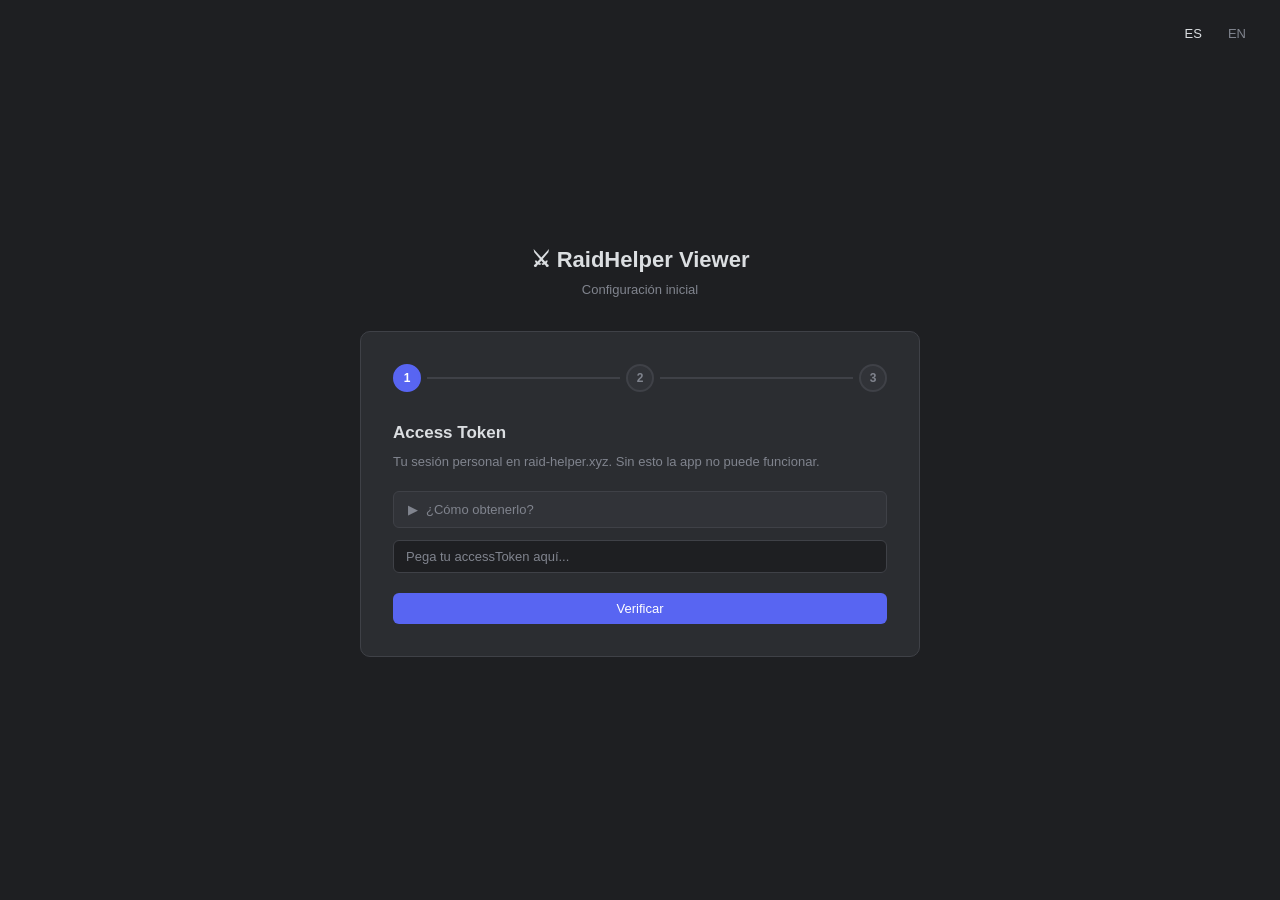
<file: templates/config.html>
<!DOCTYPE html>
<html lang="es">
<head>
  <meta charset="UTF-8">
  <meta name="viewport" content="width=device-width, initial-scale=1.0">
  <title>RaidHelper Viewer — Setup</title>
  <link rel="stylesheet" href="/static/style.css">
</head>
<body class="config-page">

  <!-- Language toggle -->
  <div class="config-lang">
    <button class="btn-ghost" onclick="setLang('es')" id="btn-es">ES</button>
    <button class="btn-ghost" onclick="setLang('en')" id="btn-en">EN</button>
  </div>

  <div class="config-logo">
    <h1>⚔ RaidHelper Viewer</h1>
    <p id="logo-sub">Configuración inicial</p>
  </div>

  <div class="wizard-card">

    <!-- Steps indicator (hidden in settings mode) -->
    <div class="steps-indicator" id="steps-indicator">
      <div class="step-dot active" id="dot-1">1</div>
      <div class="step-line" id="line-1"></div>
      <div class="step-dot" id="dot-2">2</div>
      <div class="step-line" id="line-2"></div>
      <div class="step-dot" id="dot-3">3</div>
    </div>

    <!-- Step 0: Settings menu (returning user) -->
    <div class="step-content" id="step-0">
      <h2 id="s0-title">Configuración</h2>
      <p id="s0-desc">¿Qué querés modificar?</p>
      <div class="settings-menu">
        <button class="settings-btn" id="s0-btn-token" onclick="editToken()">
          <span class="settings-icon">🔑</span>
          <span id="s0-label-token">Actualizar Access Token</span>
        </button>
        <button class="settings-btn" id="s0-btn-apikey" onclick="editApiKey()">
          <span class="settings-icon">🗝</span>
          <span id="s0-label-apikey">Actualizar API Key</span>
        </button>
        <button class="settings-btn danger" id="s0-btn-logout" onclick="logout()">
          <span class="settings-icon">🚪</span>
          <span id="s0-label-logout">Cerrar sesión</span>
        </button>
        <button class="settings-btn back" id="s0-btn-back" onclick="window.location.href='/'">
          <span id="s0-label-back">← Volver a la app</span>
        </button>
      </div>
    </div>

    <!-- Step 1: Access Token -->
    <div class="step-content" id="step-1">
      <h2 id="s1-title">Access Token</h2>
      <p id="s1-desc">Tu sesión personal en raid-helper.xyz. Sin esto la app no puede funcionar.</p>

      <button class="instructions-toggle" id="instr-toggle" onclick="toggleInstructions()">
        <span class="arrow">▶</span>
        <span id="instr-label">¿Cómo obtenerlo?</span>
      </button>
      <div class="instructions-body" id="instr-body">
        <ol>
          <li id="i1">Ve a <code>https://raid-helper.xyz</code> e inicia sesión con Discord.</li>
          <li id="i2">Abre el calendario de cualquier servidor.</li>
          <li id="i3">Presiona <code>F12</code> para abrir DevTools.</li>
          <li id="i4">Ve a la pestaña <code>Network</code> y filtra por <code>Fetch/XHR</code>.</li>
          <li id="i5">Recarga la página con <code>F5</code>.</li>
          <li id="i6">Busca la llamada <code>events/</code> en la lista.</li>
          <li id="i7">Click → pestaña <code>Payload</code>.</li>
          <li id="i8">Verás: <code>{"accessToken":"TU_TOKEN_AQUÍ"}</code></li>
          <li id="i9">Copia solo el valor del accessToken (la cadena larga, sin comillas).</li>
        </ol>
      </div>

      <input id="inp-token" type="text" autocomplete="off" spellcheck="false">
      <div id="token-error" class="error-msg hidden"></div>
      <div id="servers-preview" class="hidden">
        <div class="success-msg" id="servers-ok-msg"></div>
        <div class="server-list" id="server-list"></div>
      </div>
      <div class="step-actions">
        <button class="btn-secondary hidden" id="btn-cancelar-token" onclick="showSettings()"></button>
        <button class="btn-primary" onclick="verificarToken()" id="btn-verificar">Verificar</button>
      </div>
    </div>

    <!-- Step 2: API Key -->
    <div class="step-content" id="step-2">
      <h2 id="s2-title">User API Key <span style="color:var(--muted);font-size:13px;font-weight:400" id="s2-opt">(opcional)</span></h2>
      <p id="s2-desc">Permite marcar con ✅ los eventos donde ya estás anotado. Si no la tenés, podés saltar este paso.</p>
      <p id="s2-how" style="color:var(--muted);font-size:12px;margin-bottom:16px">
        Obtenerla: en Discord → bot Raid Helper → DM → <code>/usersettings apikey show</code>
      </p>
      <input id="inp-apikey" type="text" autocomplete="off" spellcheck="false">
      <div class="step-actions">
        <button class="btn-secondary" onclick="saltarApiKey()" id="btn-saltar">Saltar</button>
        <button class="btn-primary"   onclick="guardarApiKey()" id="btn-continuar">Continuar</button>
      </div>
    </div>

    <!-- Step 3: Confirmation -->
    <div class="step-content" id="step-3">
      <h2 id="s3-title">¡Todo listo!</h2>
      <p id="s3-desc">Tus credenciales se guardaron localmente en tu navegador. El servidor nunca las almacena.</p>
      <div class="server-list" id="server-list-final"></div>
      <div class="step-actions" style="margin-top:20px">
        <button class="btn-primary" onclick="entrar()" id="btn-entrar">Entrar a la app →</button>
      </div>
    </div>

  </div><!-- /wizard-card -->

<script>
// ── i18n ──────────────────────────────────────────────────────────
const STRINGS = {
  es: {
    logoSub:          "Configuración inicial",
    logoSubSettings:  "Configuración",
    s0Title:          "Configuración",
    s0Desc:           "¿Qué querés modificar?",
    s0LabelToken:     "Actualizar Access Token",
    s0LabelApikey:    "Actualizar API Key",
    s0LabelLogout:    "Cerrar sesión",
    s0LabelBack:      "← Volver a la app",
    s1Title:          "Access Token",
    s1Desc:           "Tu sesión personal en raid-helper.xyz. Sin esto la app no puede funcionar.",
    instrLabel:       "¿Cómo obtenerlo?",
    instr:            ["Ve a <code>https://raid-helper.xyz</code> e inicia sesión con Discord.",
                       "Abre el calendario de cualquier servidor.",
                       "Presiona <code>F12</code> para abrir DevTools.",
                       "Ve a la pestaña <code>Network</code> y filtra por <code>Fetch/XHR</code>.",
                       "Recarga la página con <code>F5</code>.",
                       "Busca la llamada <code>events/</code> en la lista.",
                       "Click → pestaña <code>Payload</code>.",
                       "Verás: <code>{\"accessToken\":\"TU_TOKEN_AQUÍ\"}</code>",
                       "Copia solo el valor del accessToken (cadena larga, sin comillas)."],
    tokenPlaceholder: "Pega tu accessToken aquí...",
    btnVerificar:     "Verificar",
    btnCancelar:      "Cancelar",
    errVacio:         "El token no puede estar vacío.",
    errInvalido:      "Token inválido o expirado. Verificá tus credenciales.",
    serversOk:        "{n} servidor(es) detectado(s):",
    s2Title:          "User API Key",
    s2Opt:            "(opcional)",
    s2Desc:           "Permite marcar con ✅ los eventos donde ya estás anotado. Si no la tenés, podés saltar este paso.",
    s2How:            "Obtenerla: en Discord → bot Raid Helper → DM → <code>/usersettings apikey show</code>",
    apikeyPlaceholder:"Pega tu User API Key...",
    btnSaltar:        "Saltar",
    btnContinuar:     "Continuar",
    s3Title:          "¡Todo listo!",
    s3Desc:           "Tus credenciales se guardaron localmente en tu navegador. El servidor nunca las almacena.",
    btnEntrar:        "Entrar a la app →",
    premium:          "★ premium",
  },
  en: {
    logoSub:          "Initial Setup",
    logoSubSettings:  "Settings",
    s0Title:          "Settings",
    s0Desc:           "What would you like to change?",
    s0LabelToken:     "Update Access Token",
    s0LabelApikey:    "Update API Key",
    s0LabelLogout:    "Log out",
    s0LabelBack:      "← Back to app",
    s1Title:          "Access Token",
    s1Desc:           "Your personal session on raid-helper.xyz. The app cannot work without this.",
    instrLabel:       "How to get it?",
    instr:            ["Go to <code>https://raid-helper.xyz</code> and log in with Discord.",
                       "Open the calendar for any server.",
                       "Press <code>F12</code> to open DevTools.",
                       "Go to the <code>Network</code> tab and filter by <code>Fetch/XHR</code>.",
                       "Reload the page with <code>F5</code>.",
                       "Find the <code>events/</code> call in the list.",
                       "Click it → <code>Payload</code> tab.",
                       "You'll see: <code>{\"accessToken\":\"YOUR_TOKEN_HERE\"}</code>",
                       "Copy only the accessToken value (the long string, no quotes)."],
    tokenPlaceholder: "Paste your accessToken here...",
    btnVerificar:     "Verify",
    btnCancelar:      "Cancel",
    errVacio:         "Token cannot be empty.",
    errInvalido:      "Invalid or expired token. Please check your credentials.",
    serversOk:        "{n} server(s) detected:",
    s2Title:          "User API Key",
    s2Opt:            "(optional)",
    s2Desc:           "Allows marking with ✅ the events you're signed up for. You can skip this.",
    s2How:            "To get it: in Discord → Raid Helper bot → DM → <code>/usersettings apikey show</code>",
    apikeyPlaceholder:"Paste your User API Key...",
    btnSaltar:        "Skip",
    btnContinuar:     "Continue",
    s3Title:          "All set!",
    s3Desc:           "Your credentials are saved locally in your browser. The server never stores them.",
    btnEntrar:        "Enter the app →",
    premium:          "★ premium",
  }
};

let _lang          = localStorage.getItem('rhv_lang') || 'es';
let _servidores    = [];
let _settingsMode  = false;

function t(key, vars) {
  let s = STRINGS[_lang]?.[key] ?? STRINGS['es'][key] ?? key;
  if (vars) Object.keys(vars).forEach(k => { s = s.replace(`{${k}}`, vars[k]); });
  return s;
}

function setLang(lang) {
  _lang = lang;
  localStorage.setItem('rhv_lang', lang);
  applyLang();
}

function applyLang() {
  document.documentElement.lang = _lang;

  const isSettings = _settingsMode && document.getElementById('step-0').classList.contains('active');
  document.getElementById('logo-sub').textContent = isSettings ? t('logoSubSettings') : t('logoSub');

  document.getElementById('s0-title').textContent        = t('s0Title');
  document.getElementById('s0-desc').textContent         = t('s0Desc');
  document.getElementById('s0-label-token').textContent  = t('s0LabelToken');
  document.getElementById('s0-label-apikey').textContent = t('s0LabelApikey');
  document.getElementById('s0-label-logout').textContent = t('s0LabelLogout');
  document.getElementById('s0-label-back').textContent   = t('s0LabelBack');
  document.getElementById('s1-title').textContent        = t('s1Title');
  document.getElementById('s1-desc').textContent         = t('s1Desc');
  document.getElementById('instr-label').textContent     = t('instrLabel');
  document.getElementById('inp-token').placeholder       = t('tokenPlaceholder');
  document.getElementById('btn-verificar').textContent   = t('btnVerificar');
  document.getElementById('btn-cancelar-token').textContent = t('btnCancelar');
  document.getElementById('s2-title').childNodes[0].textContent = t('s2Title') + ' ';
  document.getElementById('s2-opt').textContent          = t('s2Opt');
  document.getElementById('s2-desc').textContent         = t('s2Desc');
  document.getElementById('s2-how').innerHTML            = t('s2How');
  document.getElementById('inp-apikey').placeholder      = t('apikeyPlaceholder');
  document.getElementById('btn-saltar').textContent      = t('btnSaltar');
  document.getElementById('btn-continuar').textContent   = t('btnContinuar');
  document.getElementById('s3-title').textContent        = t('s3Title');
  document.getElementById('s3-desc').textContent         = t('s3Desc');
  document.getElementById('btn-entrar').textContent      = t('btnEntrar');

  const instrItems = t('instr');
  for (let i = 0; i < instrItems.length; i++) {
    const el = document.getElementById(`i${i+1}`);
    if (el) el.innerHTML = instrItems[i];
  }

  document.getElementById('btn-es').style.color = _lang === 'es' ? 'var(--text)' : '';
  document.getElementById('btn-en').style.color = _lang === 'en' ? 'var(--text)' : '';
}

// ── Settings menu ────────────────────────────────────────────────
function showSettings() {
  document.querySelectorAll('.step-content').forEach(el => el.classList.remove('active'));
  document.getElementById('step-0').classList.add('active');
  document.getElementById('steps-indicator').classList.add('hidden');
  document.getElementById('logo-sub').textContent = t('logoSubSettings');
}

function editToken() {
  document.querySelectorAll('.step-content').forEach(el => el.classList.remove('active'));
  document.getElementById('step-1').classList.add('active');
  document.getElementById('steps-indicator').classList.add('hidden');
  document.getElementById('btn-cancelar-token').classList.remove('hidden');
  // Clear previous state
  document.getElementById('inp-token').value = '';
  document.getElementById('token-error').classList.add('hidden');
  document.getElementById('servers-preview').classList.add('hidden');
}

function editApiKey() {
  document.querySelectorAll('.step-content').forEach(el => el.classList.remove('active'));
  document.getElementById('step-2').classList.add('active');
  document.getElementById('steps-indicator').classList.add('hidden');
  // Pre-fill existing key if any
  const existing = localStorage.getItem('rhv_apikey') || '';
  document.getElementById('inp-apikey').value = existing;
  // Change "Skip" button to "Cancel" behavior in settings mode
  const btnSaltar = document.getElementById('btn-saltar');
  btnSaltar.onclick = () => showSettings();
  btnSaltar.textContent = t('btnCancelar');
}

function logout() {
  localStorage.removeItem('rhv_token');
  localStorage.removeItem('rhv_apikey');
  _settingsMode = false;
  document.getElementById('btn-cancelar-token').classList.add('hidden');
  document.getElementById('btn-saltar').onclick = saltarApiKey;
  document.getElementById('logo-sub').textContent = t('logoSub');
  document.getElementById('steps-indicator').classList.remove('hidden');
  goToStep(1);
}

// ── Instructions toggle ──────────────────────────────────────────
function toggleInstructions() {
  const btn  = document.getElementById('instr-toggle');
  const body = document.getElementById('instr-body');
  btn.classList.toggle('open');
  body.classList.toggle('open');
}

// ── Step navigation ──────────────────────────────────────────────
function goToStep(n) {
  document.querySelectorAll('.step-content').forEach(el => el.classList.remove('active'));
  document.getElementById(`step-${n}`).classList.add('active');
  for (let i = 1; i <= 3; i++) {
    const dot = document.getElementById(`dot-${i}`);
    dot.classList.remove('active', 'done');
    if (i < n)  dot.classList.add('done');
    if (i === n) dot.classList.add('active');
  }
  for (let i = 1; i <= 2; i++) {
    const line = document.getElementById(`line-${i}`);
    line.classList.toggle('done', i < n);
  }
}

// ── Step 1: Verify token ─────────────────────────────────────────
async function verificarToken() {
  const token = document.getElementById('inp-token').value.trim();
  const errEl = document.getElementById('token-error');
  const prevEl = document.getElementById('servers-preview');
  errEl.classList.add('hidden');
  prevEl.classList.add('hidden');

  if (!token) {
    errEl.textContent = t('errVacio');
    errEl.classList.remove('hidden');
    return;
  }

  const btn = document.getElementById('btn-verificar');
  btn.disabled = true;
  btn.textContent = '⏳';

  try {
    const res  = await fetch('/api/verificar', {
      method: 'POST',
      headers: {'Content-Type': 'application/json'},
      body: JSON.stringify({accessToken: token})
    });
    const data = await res.json();

    if (!data.ok) {
      errEl.textContent = t('errInvalido');
      errEl.classList.remove('hidden');
    } else {
      _servidores = data.servidores;
      localStorage.setItem('rhv_token', token);
      // Show preview
      document.getElementById('servers-ok-msg').textContent =
        t('serversOk', {n: _servidores.length});
      const list = document.getElementById('server-list');
      list.innerHTML = _servidores.map(s =>
        `<div class="server-item">
           <span>⚔ ${s.name}</span>
           ${s.premium ? `<span class="premium">${t('premium')}</span>` : ''}
         </div>`
      ).join('');
      prevEl.classList.remove('hidden');
      if (_settingsMode) {
        setTimeout(() => { window.location.href = '/'; }, 900);
      } else {
        setTimeout(() => goToStep(2), 900);
      }
    }
  } catch {
    errEl.textContent = t('errInvalido');
    errEl.classList.remove('hidden');
  } finally {
    btn.disabled = false;
    btn.textContent = t('btnVerificar');
  }
}

// ── Step 2: API Key ──────────────────────────────────────────────
function guardarApiKey() {
  const key = document.getElementById('inp-apikey').value.trim();
  if (key) localStorage.setItem('rhv_apikey', key);
  if (_settingsMode) {
    window.location.href = '/';
  } else {
    showStep3();
  }
}

function saltarApiKey() {
  localStorage.removeItem('rhv_apikey');
  if (_settingsMode) {
    window.location.href = '/';
  } else {
    showStep3();
  }
}

function showStep3() {
  const list = document.getElementById('server-list-final');
  list.innerHTML = _servidores.map(s =>
    `<div class="server-item">
       <span>⚔ ${s.name}</span>
       ${s.premium ? `<span class="premium">${t('premium')}</span>` : ''}
     </div>`
  ).join('');
  goToStep(3);
}

// ── Step 3: Enter app ────────────────────────────────────────────
function entrar() {
  window.location.href = '/';
}

// ── Init ─────────────────────────────────────────────────────────
document.addEventListener('DOMContentLoaded', () => {
  document.getElementById('inp-token').addEventListener('keydown', e => {
    if (e.key === 'Enter') verificarToken();
  });
  document.getElementById('inp-apikey').addEventListener('keydown', e => {
    if (e.key === 'Enter') guardarApiKey();
  });

  const hasToken = !!localStorage.getItem('rhv_token');
  if (hasToken) {
    _settingsMode = true;
    showSettings();
  } else {
    goToStep(1);
  }

  applyLang();
});
</script>
</body>
</html>
</file>
<file: static/style.css>
/* ── Variables ── */
:root {
  --bg:         #1e1f22;
  --surface:    #2b2d31;
  --panel:      #313338;
  --border:     #3f4147;
  --accent:     #5865f2;
  --accent-h:   #4752c4;
  --text:       #dbdee1;
  --muted:      #80848e;
  --today:      #ed4245;
  --tomorrow:   #fee75c;
  --week:       #57f287;
  --today-bg:   rgba(237, 66, 69,  0.10);
  --tomorrow-bg:rgba(254,231, 92,  0.10);
  --week-bg:    rgba( 87,242,135,  0.10);
  --radius:     6px;
}

/* ── Reset ── */
*, *::before, *::after { box-sizing: border-box; margin: 0; padding: 0; }
html, body { height: 100%; }

body {
  font-family: -apple-system, BlinkMacSystemFont, "Segoe UI", Roboto, sans-serif;
  font-size: 14px;
  background: var(--bg);
  color: var(--text);
  line-height: 1.5;
}

/* ── Shared buttons ── */
button {
  cursor: pointer;
  border: none;
  border-radius: var(--radius);
  padding: 8px 16px;
  font-size: 13px;
  font-weight: 500;
  transition: background 0.15s;
}

.btn-primary {
  background: var(--accent);
  color: #fff;
}
.btn-primary:hover { background: var(--accent-h); }

.btn-secondary {
  background: var(--panel);
  color: var(--text);
  border: 1px solid var(--border);
}
.btn-secondary:hover { background: var(--border); }

.btn-ghost {
  background: transparent;
  color: var(--muted);
  padding: 6px 10px;
}
.btn-ghost:hover { background: var(--panel); color: var(--text); }

/* ── Shared inputs ── */
input[type="text"], input[type="password"] {
  background: var(--bg);
  border: 1px solid var(--border);
  border-radius: var(--radius);
  color: var(--text);
  padding: 8px 12px;
  font-size: 13px;
  width: 100%;
  outline: none;
  transition: border-color 0.15s;
}
input:focus { border-color: var(--accent); }
input::placeholder { color: var(--muted); }

select {
  background: var(--bg);
  border: 1px solid var(--border);
  border-radius: var(--radius);
  color: var(--text);
  padding: 6px 10px;
  font-size: 13px;
  cursor: pointer;
  outline: none;
}
select:focus { border-color: var(--accent); }

label {
  color: var(--muted);
  font-size: 12px;
  font-weight: 500;
  white-space: nowrap;
}

/* ── Utility ── */
.hidden { display: none !important; }
.error-msg { color: var(--today); font-size: 13px; margin-top: 8px; }
.success-msg { color: var(--week); font-size: 13px; margin-top: 8px; }

/* ════════════════════════════════════════
   CONFIG PAGE
   ════════════════════════════════════════ */
.config-page {
  min-height: 100vh;
  display: flex;
  flex-direction: column;
  align-items: center;
  justify-content: center;
  padding: 24px;
}

.config-logo {
  text-align: center;
  margin-bottom: 32px;
}
.config-logo h1 { font-size: 22px; font-weight: 700; color: var(--text); }
.config-logo p  { color: var(--muted); font-size: 13px; margin-top: 4px; }

.wizard-card {
  background: var(--surface);
  border: 1px solid var(--border);
  border-radius: 10px;
  padding: 32px;
  width: 100%;
  max-width: 560px;
}

/* Steps indicator */
.steps-indicator {
  display: flex;
  align-items: center;
  margin-bottom: 28px;
}
.step-dot {
  width: 28px; height: 28px;
  border-radius: 50%;
  background: var(--panel);
  border: 2px solid var(--border);
  display: flex; align-items: center; justify-content: center;
  font-size: 12px; font-weight: 700; color: var(--muted);
  flex-shrink: 0;
  transition: all 0.2s;
}
.step-dot.active  { background: var(--accent); border-color: var(--accent); color: #fff; }
.step-dot.done    { background: var(--week); border-color: var(--week); color: #1e1f22; }
.step-line {
  flex: 1; height: 2px;
  background: var(--border);
  margin: 0 6px;
  transition: background 0.2s;
}
.step-line.done { background: var(--week); }

/* Step content */
.step-content { display: none; }
.step-content.active { display: block; }

.step-content h2 {
  font-size: 17px;
  font-weight: 700;
  margin-bottom: 6px;
}
.step-content p {
  color: var(--muted);
  font-size: 13px;
  margin-bottom: 20px;
}

/* Instructions accordion */
.instructions-toggle {
  background: var(--panel);
  border: 1px solid var(--border);
  border-radius: var(--radius);
  padding: 10px 14px;
  width: 100%;
  text-align: left;
  color: var(--muted);
  font-size: 13px;
  margin-bottom: 12px;
  display: flex;
  align-items: center;
  gap: 8px;
}
.instructions-toggle:hover { color: var(--text); background: var(--border); }
.instructions-toggle .arrow { transition: transform 0.2s; }
.instructions-toggle.open .arrow { transform: rotate(90deg); }

.instructions-body {
  background: var(--panel);
  border: 1px solid var(--border);
  border-radius: var(--radius);
  padding: 14px 16px;
  font-size: 12px;
  color: var(--muted);
  line-height: 1.7;
  margin-bottom: 16px;
  display: none;
}
.instructions-body.open { display: block; }
.instructions-body ol { padding-left: 18px; }
.instructions-body li { margin-bottom: 6px; }
.instructions-body code {
  background: var(--bg);
  border-radius: 3px;
  padding: 1px 5px;
  color: var(--text);
  font-size: 11px;
}

/* Server preview list */
.server-list {
  background: var(--panel);
  border: 1px solid var(--border);
  border-radius: var(--radius);
  padding: 12px 14px;
  margin: 12px 0;
  max-height: 200px;
  overflow-y: auto;
}
.server-item {
  display: flex;
  align-items: center;
  gap: 8px;
  padding: 5px 0;
  color: var(--text);
  font-size: 13px;
  border-bottom: 1px solid var(--border);
}
.server-item:last-child { border-bottom: none; }
.server-item .premium { color: #faa61a; font-size: 11px; }

/* Step actions */
.step-actions {
  display: flex;
  gap: 10px;
  margin-top: 20px;
}
.step-actions button { flex: 1; }

/* Settings menu (config page - returning user) */
.settings-menu {
  display: flex;
  flex-direction: column;
  gap: 8px;
  margin-top: 4px;
}
.settings-btn {
  width: 100%;
  text-align: left;
  padding: 13px 16px;
  background: var(--panel);
  border: 1px solid var(--border);
  border-radius: var(--radius);
  color: var(--text);
  font-size: 14px;
  font-weight: 500;
  display: flex;
  align-items: center;
  gap: 12px;
  transition: background 0.15s, border-color 0.15s;
}
.settings-btn:hover {
  background: var(--border);
  border-color: var(--accent);
}
.settings-btn.danger { color: var(--today); }
.settings-btn.danger:hover {
  background: rgba(237,66,69,0.12);
  border-color: var(--today);
}
.settings-btn.back {
  color: var(--accent);
  background: transparent;
  border-color: transparent;
  font-size: 13px;
  padding: 6px 4px;
}
.settings-btn.back:hover {
  background: transparent;
  border-color: transparent;
  color: var(--text);
}
.settings-icon { font-size: 16px; }

/* Lang selector on config */
.config-lang {
  position: absolute;
  top: 20px;
  right: 24px;
  display: flex;
  gap: 6px;
}

/* ════════════════════════════════════════
   INDEX PAGE (main app)
   ════════════════════════════════════════ */
.app-layout {
  display: flex;
  flex-direction: column;
  height: 100vh;
  overflow: hidden;
}

/* ── Header ── */
.app-header {
  background: var(--surface);
  border-bottom: 1px solid var(--border);
  padding: 0 16px;
  height: 52px;
  display: flex;
  align-items: center;
  justify-content: space-between;
  flex-shrink: 0;
  gap: 12px;
}
.app-header h1 {
  font-size: 15px;
  font-weight: 700;
  white-space: nowrap;
}
.header-actions {
  display: flex;
  align-items: center;
  gap: 6px;
}
.status-badge {
  font-size: 12px;
  color: var(--muted);
  margin-right: 8px;
  white-space: nowrap;
}
.status-badge.loading { color: var(--accent); }
.status-badge.error   { color: var(--today); }
.status-badge.ok      { color: var(--week); }

/* ── Filter bar ── */
.filter-bar {
  background: var(--panel);
  border-bottom: 1px solid var(--border);
  padding: 8px 14px;
  display: flex;
  align-items: center;
  gap: 10px;
  flex-wrap: wrap;
  flex-shrink: 0;
}
.filter-group {
  display: flex;
  align-items: center;
  gap: 6px;
}
.filter-group select { min-width: 140px; }
.filter-group input  { width: 180px; }
#inp-fecha           { width: 130px; }

/* ── Table area ── */
.table-wrapper {
  flex: 1;
  overflow-y: auto;
  position: relative;
}

.loading-overlay {
  position: absolute;
  inset: 0;
  background: rgba(30,31,34,0.7);
  display: flex;
  align-items: center;
  justify-content: center;
  z-index: 10;
}
.spinner {
  width: 36px; height: 36px;
  border: 3px solid var(--border);
  border-top-color: var(--accent);
  border-radius: 50%;
  animation: spin 0.7s linear infinite;
}
@keyframes spin { to { transform: rotate(360deg); } }

.empty-state {
  display: flex;
  align-items: center;
  justify-content: center;
  height: 100%;
  color: var(--muted);
  font-size: 14px;
}

/* Events table */
#eventos-table {
  width: 100%;
  border-collapse: collapse;
  font-size: 13px;
}
#eventos-table thead th {
  background: var(--panel);
  position: sticky;
  top: 0;
  z-index: 5;
  padding: 10px 12px;
  text-align: left;
  color: var(--muted);
  font-weight: 600;
  font-size: 11px;
  text-transform: uppercase;
  letter-spacing: 0.04em;
  border-bottom: 1px solid var(--border);
  white-space: nowrap;
}
#eventos-table tbody tr {
  border-bottom: 1px solid var(--border);
  cursor: pointer;
  transition: background 0.1s;
}
#eventos-table tbody tr:hover { background: var(--panel); }
#eventos-table tbody td {
  padding: 9px 12px;
  white-space: nowrap;
}

/* Row colors */
tr.color-today  { background: var(--today-bg); }
tr.color-today td { color: var(--today); }
tr.color-today:hover { background: rgba(237,66,69,0.18); }

tr.color-tomorrow { background: var(--tomorrow-bg); }
tr.color-tomorrow td { color: var(--tomorrow); }
tr.color-tomorrow:hover { background: rgba(254,231,92,0.18); }

tr.color-week  { background: var(--week-bg); }
tr.color-week td { color: var(--week); }
tr.color-week:hover { background: rgba(87,242,135,0.18); }

tr.color-later td { color: var(--text); }

.col-inscrito { text-align: center; width: 60px; font-size: 15px; }
.col-hora     { width: 60px; }
.col-partic   { width: 70px; text-align: center; }
.col-alarma   { width: 44px; text-align: center; padding: 0 4px !important; }

.btn-alarm {
  background: transparent;
  border: 1px solid transparent;
  border-radius: var(--radius);
  font-size: 15px;
  padding: 3px 6px;
  cursor: pointer;
  opacity: 0.4;
  transition: opacity 0.15s, border-color 0.15s, background 0.15s;
}
.btn-alarm:hover {
  opacity: 1;
  border-color: var(--accent);
  background: rgba(88,101,242,0.15);
}

.modal-alarm-row {
  margin-top: 16px;
  display: flex;
  justify-content: flex-end;
}
.btn-alarm-modal {
  background: rgba(88,101,242,0.15);
  border: 1px solid var(--accent);
  border-radius: var(--radius);
  color: var(--accent);
  font-size: 13px;
  font-weight: 600;
  padding: 8px 18px;
  cursor: pointer;
  transition: background 0.15s, color 0.15s;
}
.btn-alarm-modal:hover {
  background: var(--accent);
  color: #fff;
}

/* ── Modal ── */
.modal-overlay {
  position: fixed;
  inset: 0;
  background: rgba(0,0,0,0.65);
  display: flex;
  align-items: center;
  justify-content: center;
  z-index: 100;
  padding: 20px;
}
.modal-box {
  background: var(--surface);
  border: 1px solid var(--border);
  border-radius: 10px;
  width: 100%;
  max-width: 640px;
  max-height: 85vh;
  overflow-y: auto;
  position: relative;
}
.modal-close-btn {
  position: absolute;
  top: 14px; right: 14px;
  background: var(--panel);
  border: 1px solid var(--border);
  border-radius: var(--radius);
  color: var(--muted);
  padding: 4px 10px;
  font-size: 13px;
  cursor: pointer;
  z-index: 1;
}
.modal-close-btn:hover { color: var(--text); background: var(--border); }

.modal-content { padding: 24px 28px; }

.modal-signup-banner {
  background: rgba(88,101,242,0.15);
  border: 1px solid var(--accent);
  border-radius: var(--radius);
  padding: 10px 14px;
  margin-bottom: 18px;
  font-size: 13px;
  color: var(--accent);
}
.modal-signup-banner strong { color: #fff; }

.modal-title {
  font-size: 18px;
  font-weight: 700;
  margin-bottom: 16px;
  padding-right: 40px;
}

.modal-meta {
  display: grid;
  grid-template-columns: auto 1fr;
  gap: 4px 12px;
  margin-bottom: 16px;
  font-size: 13px;
}
.modal-meta .meta-label { color: var(--muted); font-weight: 600; white-space: nowrap; }

.modal-desc {
  background: var(--panel);
  border-radius: var(--radius);
  padding: 12px 14px;
  font-size: 13px;
  color: var(--muted);
  margin-bottom: 18px;
  white-space: pre-wrap;
  max-height: 120px;
  overflow-y: auto;
}

.signups-section { margin-bottom: 6px; }
.role-group { margin-bottom: 14px; }
.role-header {
  font-size: 12px;
  font-weight: 700;
  text-transform: uppercase;
  letter-spacing: 0.05em;
  padding: 6px 0;
  border-bottom: 1px solid var(--border);
  margin-bottom: 6px;
}
.role-tanks   .role-header { color: #5865f2; }
.role-healers .role-header { color: var(--week); }
.role-melee   .role-header { color: var(--today); }
.role-ranged  .role-header { color: var(--tomorrow); }
.role-other   .role-header { color: var(--muted); }

.signup-row {
  display: flex;
  align-items: baseline;
  gap: 8px;
  padding: 3px 0;
  font-size: 13px;
}
.signup-pos  { color: var(--muted); font-size: 11px; min-width: 20px; text-align: right; }
.signup-name { color: var(--text); font-weight: 500; }
.signup-spec { color: var(--muted); font-size: 12px; }
.signup-note { color: var(--muted); font-size: 11px; font-style: italic; }

.modal-total {
  margin-top: 14px;
  font-size: 13px;
  font-weight: 600;
  color: var(--accent);
  border-top: 1px solid var(--border);
  padding-top: 10px;
}
.modal-esc-hint {
  margin-top: 16px;
  font-size: 11px;
  color: var(--muted);
  text-align: center;
}

/* ── Toast de alarma ── */
.rhv-toast {
  position: fixed;
  bottom: 28px;
  left: 50%;
  transform: translateX(-50%) translateY(12px);
  background: var(--surface);
  color: var(--text);
  border: 1px solid var(--accent);
  border-radius: 8px;
  padding: 10px 20px;
  font-size: 14px;
  font-weight: 500;
  box-shadow: 0 4px 16px rgba(0,0,0,.5);
  opacity: 0;
  transition: opacity .2s ease, transform .2s ease;
  pointer-events: none;
  z-index: 9999;
}
.rhv-toast--visible {
  opacity: 1;
  transform: translateX(-50%) translateY(0);
}
</file>
